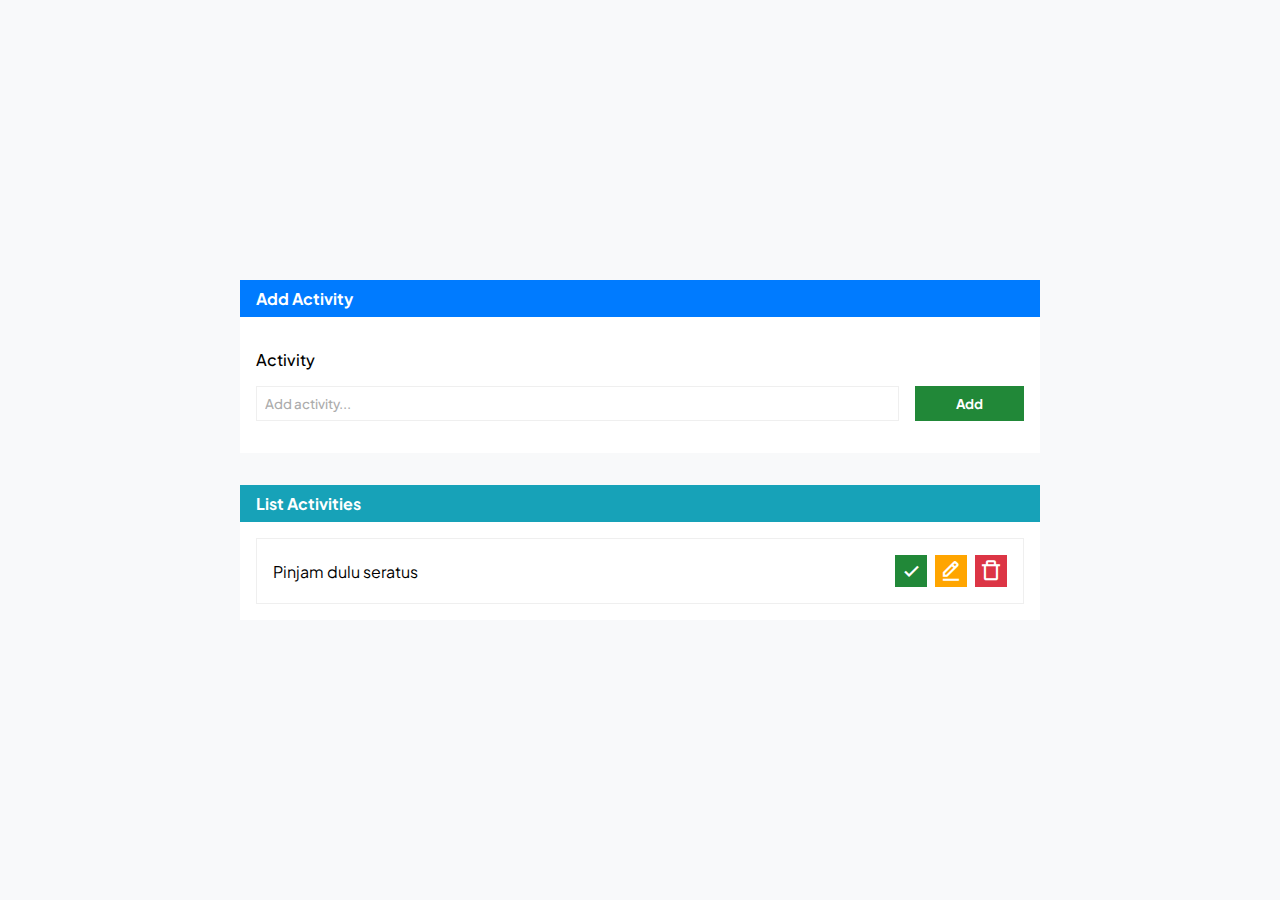
<file: Praktikum/todo-app/index.html>
<!DOCTYPE html>
<html lang="en">
    <head>
        <meta charset="UTF-8" />
        <meta name="viewport" content="width=device-width, initial-scale=1.0" />
        <!-- ==================== CSS ==================== -->
        <link rel="stylesheet" href="./css/styles.css" />
        <!-- ==================== BoxIcons ==================== -->
        <link href="https://unpkg.com/boxicons@2.1.4/css/boxicons.min.css" rel="stylesheet" />
        <title>Todo - App</title>
    </head>
    <body>
        <div class="container">
            <div class="add-activity-container">
                <p class="add-activity-title">Add Activity</p>
                <div class="add-activity-field-container">
                    <p class="add-activity-text">Activity</p>
                    <div class="add-activity-field">
                        <input class="add-activity-field-input" type="text" placeholder="Add activity..." />
                        <button class="add-activity-field-button" type="button">Add</button>
                        <button class="edit-activity-field-button button-none" type="button">Edit</button>
                    </div>
                </div>
            </div>
            <div class="list-activities-container">
                <p class="list-activities-title">List Activities</p>
                <div class="list-activities-item-container">
                    <div class="list-activities-item">
                        <p class="list-activities-item-text">Pinjam dulu seratus</p>
                        <div class="list-activities-item-options">
                            <div class="list-activities-item-options-button">
                                <i class="bx bx-check"></i>
                            </div>
                            <div class="list-activities-item-options-button list-activities-item-options-button-orange">
                                <i class="bx bx-edit-alt"></i>
                            </div>
                            <div class="list-activities-item-options-button list-activities-item-options-button-red">
                                <i class="bx bx-trash-alt"></i>
                            </div>
                        </div>
                    </div>
                </div>
            </div>
        </div>
        <!-- ==================== JavaScript ==================== -->
        <script src="./javascript/script.js"></script>
    </body>
</html>
</file>
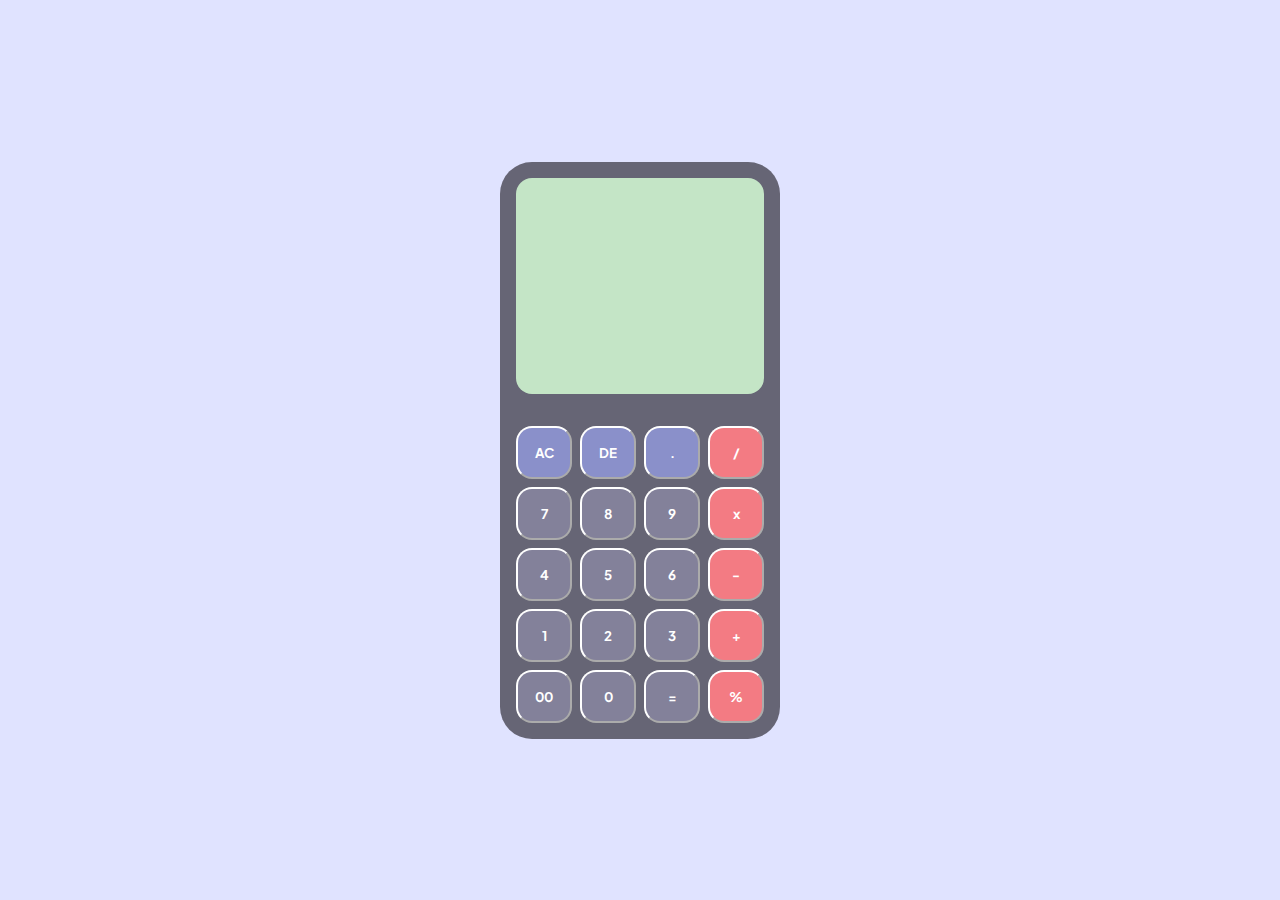
<file: Praktikum/calculator/calculator/index.html>
<!DOCTYPE html>
<html lang="en">
    <head>
        <meta charset="UTF-8" />
        <meta name="viewport" content="width=device-width, initial-scale=1.0" />
        <!-- ==================== CSS ==================== -->
        <link rel="stylesheet" href="./css/styles.css" />
        <title>Calculator - App</title>
    </head>
    <body>
        <div class="big-container">
            <div class="container">
                <div class="input-field-container">
                    <input class="input-field-input" type="text" readonly />
                </div>
                <div class="button-field-container">
                    <button class="button-field-input ac" type="button">AC</button>
                    <button class="button-field-input de" type="button">DE</button>
                    <button class="button-field-input num" type="button">.</button>
                    <button class="button-field-input dev" type="button">/</button>
                    <button class="button-field-input num" type="button">7</button>
                    <button class="button-field-input num" type="button">8</button>
                    <button class="button-field-input num" type="button">9</button>
                    <button class="button-field-input mul" type="button">x</button>
                    <button class="button-field-input num" type="button">4</button>
                    <button class="button-field-input num" type="button">5</button>
                    <button class="button-field-input num" type="button">6</button>
                    <button class="button-field-input min" type="button">-</button>
                    <button class="button-field-input num" type="button">1</button>
                    <button class="button-field-input num" type="button">2</button>
                    <button class="button-field-input num" type="button">3</button>
                    <button class="button-field-input add" type="button">+</button>
                    <button class="button-field-input num" type="button">00</button>
                    <button class="button-field-input num" type="button">0</button>
                    <button class="button-field-input sum" type="button">=</button>
                    <button class="button-field-input mod" type="button">%</button>
                </div>
            </div>
        </div>
        <!-- ==================== JavaScript ==================== -->
        <script src="./javascript/script.js"></script>
    </body>
</html>
</file>
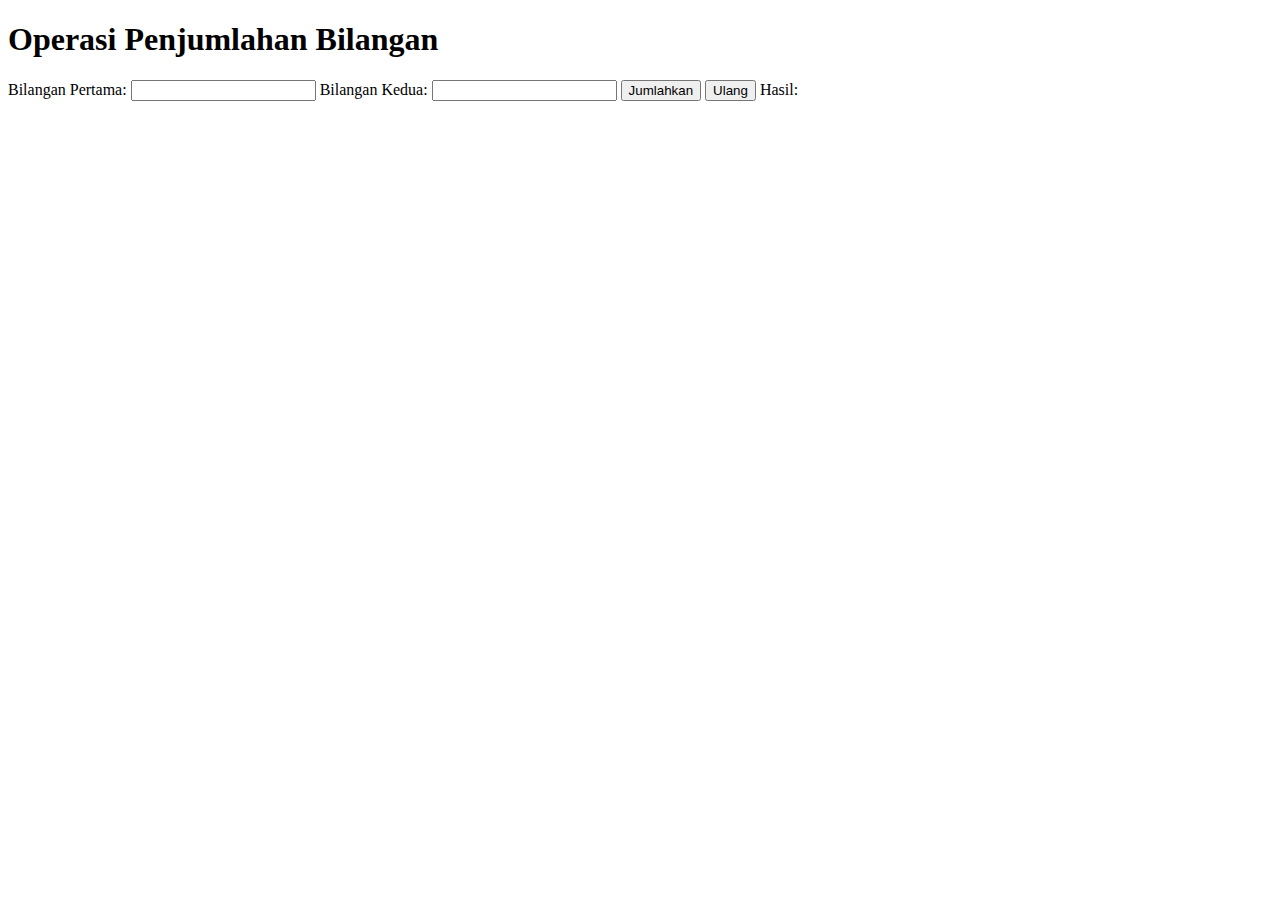
<file: Latihan2/T1.html>
<!DOCTYPE html>
<html lang="en">
  <head>
    <meta charset="UTF-8" />
    <meta name="viewport" content="width=device-width, initial-scale=1.0" />
    <title>Operasi Penjumlahan</title>
  </head>
  <body>
    <h1>Operasi Penjumlahan Bilangan</h1>

    <form id="calculator-form">
      <label for="bilangan1">Bilangan Pertama:</label>
      <input type="text" id="bilangan1" required />

      <label for="bilangan2">Bilangan Kedua:</label>
      <input type="text" id="bilangan2" required />

      <button type="button" onclick="jumlah()">Jumlahkan</button>

      <button type="button" onclick="resetForm()">Ulang</button>

      <label for="hasil">Hasil:</label>
      <span id="hasil"></span>
    </form>

    <script>
      var total = 0;

      function jumlah() {
        var bilangan1 = parseFloat(document.getElementById("bilangan1").value);
        var bilangan2 = parseFloat(document.getElementById("bilangan2").value);

        if (!isNaN(bilangan1) && !isNaN(bilangan2)) {
          var hasil = bilangan1 + bilangan2;
          total += hasil;

          document.getElementById("hasil").textContent = hasil;
          document.getElementById("total").textContent = total;
          alert("hasil perjumlahan :" + hasil);
        } else {
          alert("Masukkan bilangan yang valid.");
        }
      }

      function resetForm() {
        document.getElementById("bilangan1").value = "";
        document.getElementById("bilangan2").value = "";
        document.getElementById("hasil").textContent = "";
      }
    </script>
  </body>
</html>
</file>
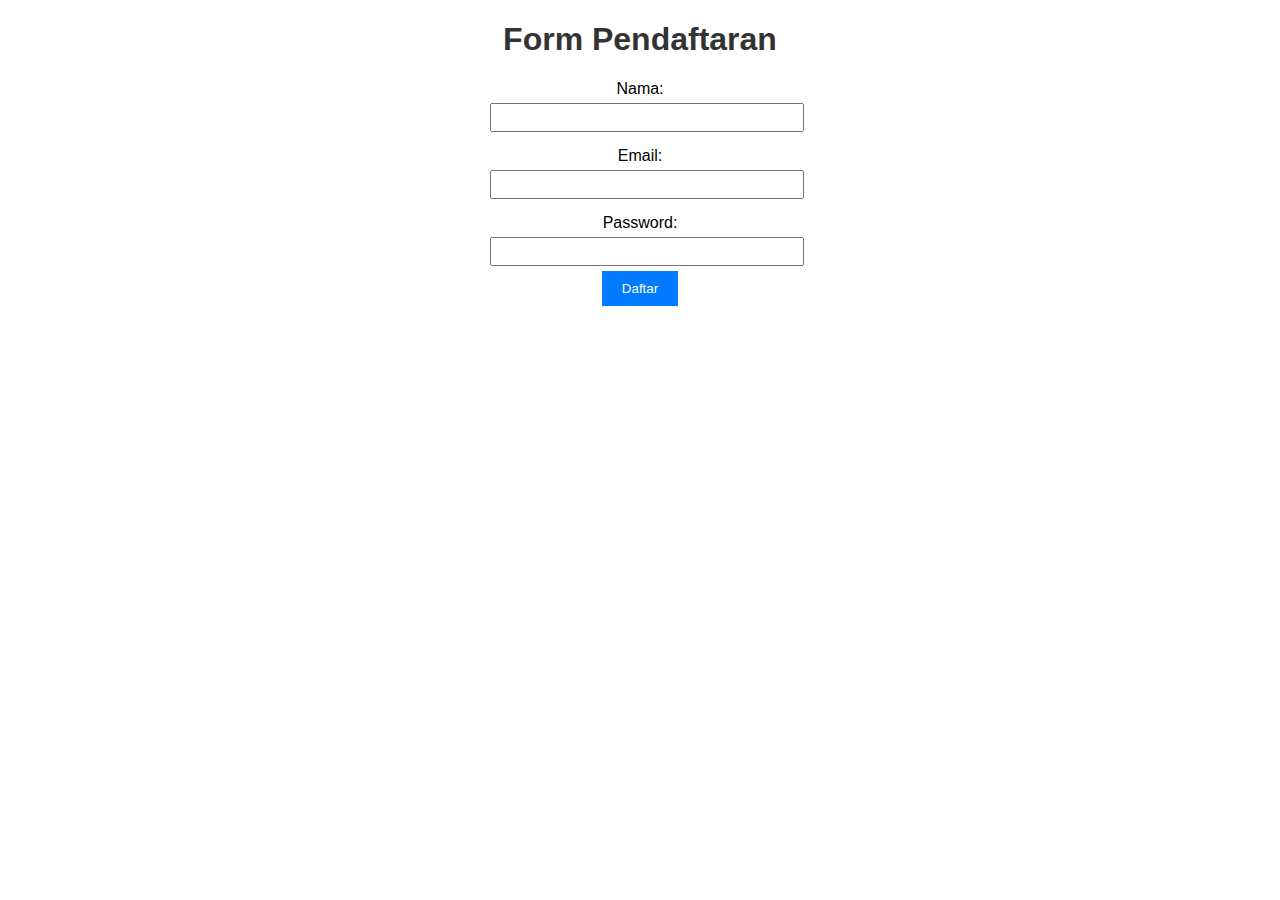
<file: Latihan2/T2.html>
<!DOCTYPE html>
<html lang="en">
<head>
    <meta charset="UTF-8">
    <meta name="viewport" content="width=device-width, initial-scale=1.0">
    <title>Document</title>
    <link rel="stylesheet" href="style.css">
</head>
  <body>
    <h1>Form Pendaftaran</h1>
    <form id="registration-form" onsubmit="return validateForm()">
      <label for="nama">Nama:</label>
      <input type="text" id="nama" name="nama" required />

      <label for="email">Email:</label>
      <input type="email" id="email" name="email" required />

      <label for="password">Password:</label>
      <input type="password" id="password" name="password" required />

      <button type="submit">Daftar</button>
    </form>

    <script src="script.js"></script>
  </body>
</html>
</html>
</file>
<file: Praktikum/todo-app/css/styles.css>
/* <!-- ==================== Google Font ==================== --> */
@import url("https://fonts.googleapis.com/css2?family=Plus+Jakarta+Sans:wght@400;500;600;700&display=swap");

/* <!-- ==================== Base ==================== --> */
* {
    box-sizing: border-box;
    padding: 0;
    margin: 0;
    font-family: "Plus Jakarta Sans", sans-serif;
}

input,
button {
    border: none;
    outline: none;
}

/* <!-- ==================== Style ==================== --> */
.container {
    background-color: #f8f9fa;
    height: 100vh;
    display: flex;
    flex-direction: column;
    justify-content: center;
    align-items: center;
    gap: 2rem;
}

.add-activity-container,
.list-activities-container {
    background-color: #ffffff;
    width: 50rem;
}

.add-activity-title,
.list-activities-title {
    background-color: #007bff;
    padding: 0.5rem 1rem;
    font-weight: 700;
    color: #ffffff;
}

.list-activities-title {
    background-color: #17a2b8;
}

.add-activity-field-container {
    padding: 2rem 1rem;
}

.add-activity-text {
    margin-bottom: 1rem;
    font-weight: 500;
}

.add-activity-field {
    display: flex;
    gap: 1rem;
}

.add-activity-field-input,
.edit-activity-field-input {
    background-color: #ffffff;
    border: 1px solid #efefef;
    padding: 0.5rem;
    width: 100%;
}

.add-activity-field-input::placeholder {
    font-weight: 500;
    color: #acacac;
}

.add-activity-field-button,
.edit-activity-field-button {
    background-color: #218838;
    border: 1px solid #218838;
    padding: 0.5rem 2.5rem;
    font-weight: 700;
    color: #ffffff;
}

.button-none {
    display: none;
}

.add-activity-field-button:hover,
.edit-activity-field-button {
    cursor: pointer;
}

.list-activities-item-container {
    background-color: #ffffff;
    padding: 1rem;
    display: flex;
    flex-direction: column;
    gap: 1rem;
}

.list-activities-item {
    border: 1px solid #efefef;
    padding: 1rem;
    display: flex;
    align-items: center;
    gap: 1rem;
}

.list-activities-item-text {
    width: 100%;
}

.list-activities-item-options {
    display: flex;
    gap: 0.5rem;
}

.list-activities-item-options-button {
    background-color: #218838;
    width: 2rem;
    height: 2rem;
    display: flex;
    justify-content: center;
    align-items: center;
    font-size: 1.5rem;
    color: #ffffff;
}

.list-activities-item-options-button-red {
    background-color: #dc3545;
}

.list-activities-item-options-button-orange {
    background-color: orange;
}

.list-activities-item-options-button:hover {
    cursor: pointer;
}
</file>
<file: Praktikum/calculator/calculator/css/styles.css>
@import url("https://fonts.googleapis.com/css2?family=Plus+Jakarta+Sans:wght@400;500;600;700&display=swap");

* {
    box-sizing: border-box;
    padding: 0;
    margin: 0;
    font-family: "Plus Jakarta Sans", sans-serif;
}

.big-container {
    background-color: #e0e3ff;
    height: 100vh;
    display: flex;
    flex-direction: column;
    justify-content: center;
    align-items: center;
}

.container {
    background: #666575;
    border-radius: 2rem;
    max-width: 280px;
}

.input-field-container {
    padding: 1rem;
}

.input-field-input {
    background-color: #c4e5c6;
    border-radius: 1rem;
    padding: 10rem 1rem 1rem 1rem;
    border: none;
    outline: none;
    width: 100%;
    font-size: 2rem;
    color: #000000;
    text-align: right;
}

.button-field-container {
    padding: 1rem;
    width: 100%;
    display: grid;
    grid-template-areas:
        "acb deb dotb devb"
        "7b 8b 9b mulb"
        "4b 5b 6b minb"
        "1b 2b 3b plusb"
        "00b 0b equalsb modb";
    grid-template-rows: repeat(5, 1fr);
    grid-template-columns: repeat(4, 1fr);
    gap: 0.5rem;
}

.button-field-input {
    border-color: #ffffff;
    background-color: #83819a;
    border-radius: 1rem;
    padding: 1rem;
    font-weight: 700;
    color: #ffffff;
}

.button-field-input:nth-child(1) {
    background-color: #8a90ca;
    grid-area: acb;
}

.button-field-input:nth-child(2) {
    background-color: #8a90ca;
    grid-area: deb;
}

.button-field-input:nth-child(3) {
    background-color: #8a90ca;
    grid-area: dotb;
}

.button-field-input:nth-child(4) {
    grid-area: devb;
    background-color: #f37b83;
}

.button-field-input:nth-child(5) {
    grid-area: 7b;
}

.button-field-input:nth-child(6) {
    grid-area: 8b;
}

.button-field-input:nth-child(7) {
    grid-area: 9b;
}

.button-field-input:nth-child(8) {
    grid-area: mulb;
    background-color: #f37b83;
}

.button-field-input:nth-child(9) {
    grid-area: 4b;
}

.button-field-input:nth-child(10) {
    grid-area: 5b;
}

.button-field-input:nth-child(11) {
    grid-area: 6b;
}

.button-field-input:nth-child(12) {
    grid-area: minb;
    background-color: #f37b83;
}

.button-field-input:nth-child(13) {
    grid-area: 1b;
}

.button-field-input:nth-child(14) {
    grid-area: 2b;
}

.button-field-input:nth-child(15) {
    grid-area: 3b;
}

.button-field-input:nth-child(16) {
    grid-area: plusb;
    background-color: #f37b83;
}

.button-field-input:nth-child(17) {
    grid-area: 00v;
}

.button-field-input:nth-child(18) {
    grid-area: 0b;
}

.button-field-input:nth-child(19) {
    grid-area: equalsb;
}

.button-field-input:nth-child(20) {
    grid-area: modb;
    background-color: #f37b83;
}
</file>
<file: Latihan2/style.css>
body {
  font-family: Arial, sans-serif;
  text-align: center;
}

h1 {
  color: #333;
}

form {
  max-width: 300px;
  margin: 0 auto;
}

label {
  display: block;
  margin-top: 10px;
}

input {
  width: 100%;
  padding: 5px;
  margin: 5px 0;
}

button {
  background-color: #007bff;
  color: white;
  padding: 10px 20px;
  border: none;
  cursor: pointer;
}
</file>
